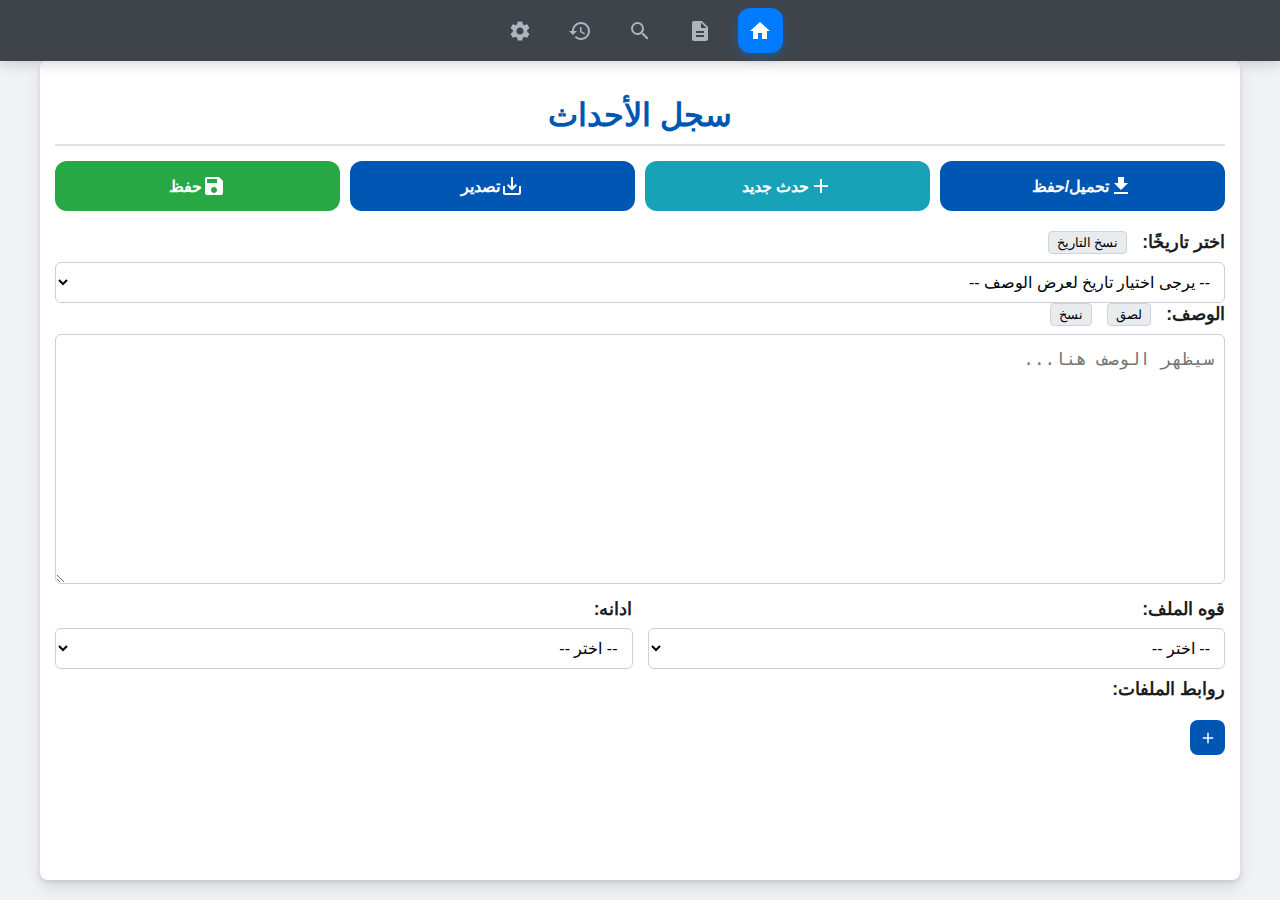
<file: index.html>
<!DOCTYPE html>
<html lang="ar" dir="rtl">

<head>
  <meta charset="UTF-8" />
  <meta name="viewport" content="width=device-width, initial-scale=1.0" />
  <title>عرض سجل الأحداث</title>
  <link rel="stylesheet" href="css/common.css" />
  <link rel="stylesheet" href="css/index.css" />
  <link rel="manifest" href="manifest.json" />
</head>

<body>
  <nav id="main-nav" class="top-nav">
    <a id="nav-home-link" href="index.html" class="nav-button active" title="الرئيسية">
      <svg viewBox="0 0 24 24">
        <path d="M10 20v-6h4v6h5v-8h3L12 3 2 12h3v8z" />
      </svg>
    </a>
    <a id="nav-topics-link" href="topics.html" class="nav-button" title="الموضوعات">
      <svg viewBox="0 0 24 24">
        <path
          d="M14 2H6c-1.1 0-1.99.9-1.99 2L4 20c0 1.1.89 2 1.99 2H18c1.1 0 2-.9 2-2V8l-6-6zm2 16H8v-2h8v2zm0-4H8v-2h8v2zm-3-5V3.5L18.5 9H13z" />
      </svg>
    </a>
    <a id="nav-search-btn" href="search.html" class="nav-button" title="بحث">
      <svg viewBox="0 0 24 24">
        <path
          d="M15.5 14h-.79l-.28-.27A6.471 6.471 0 0 0 16 9.5 6.5 6.5 0 1 0 9.5 16c1.61 0 3.09-.59 4.23-1.57l.27.28v.79l5 4.99L20.49 19l-4.99-5zm-6 0C7.01 14 5 11.99 5 9.5S7.01 5 9.5 5 14 7.01 14 9.5 11.99 14 9.5 14z" />
      </svg>
    </a>
    <a id="nav-timeline-link" href="timeline.html" class="nav-button" title="الخط الزمني">
      <svg viewBox="0 0 24 24">
        <path
          d="M13 3c-4.97 0-9 4.03-9 9H1l3.89 3.89.07.14L9 12H6c0-3.87 3.13-7 7-7s7 3.13 7 7-3.13 7-7 7c-1.93 0-3.68-.79-4.94-2.06l-1.42 1.42C8.27 19.99 10.51 21 13 21c4.97 0 9-4.03 9-9s-4.03-9-9-9zm-1 5v5l4.28 2.54.72-1.21-3.5-2.08V8H12z" />
      </svg>
    </a>
    <a id="nav-settings-link" href="settings.html" class="nav-button" title="الإعدادات">
      <svg viewBox="0 0 24 24">
        <path
          d="M19.14 12.94c.04-.3.06-.61.06-.94 0-.32-.02-.64-.07-.94l2.03-1.58a.49.49 0 0 0 .12-.61l-1.92-3.32a.488.488 0 0 0-.59-.22l-2.39.96c-.5-.38-1.03-.7-1.62-.94l-.36-2.54a.484.484 0 0 0-.48-.41h-3.84c-.24 0-.43.17-.47.41l-.36 2.54c-.59.24-1.13.57-1.62.94l-2.39-.96c-.22-.08-.47 0-.59.22L2.74 8.87c-.12.21-.08.47.12.61l2.03 1.58c-.05.3-.09.63-.09.94s.02.64.07.94l-2.03 1.58a.49.49 0 0 0-.12.61l1.92 3.32c.12.22.37.29.59.22l2.39-.96c.5.38 1.03.7 1.62.94l.36 2.54c.05.24.24.41.48.41h3.84c.24 0 .44-.17.47-.41l.36-2.54c.59-.24 1.13-.56 1.62-.94l2.39.96c.22.08.47 0 .59-.22l1.92-3.32c.12-.22.07-.47-.12-.61l-2.01-1.58zM12 15.6c-1.98 0-3.6-1.62-3.6-3.6s1.62-3.6 3.6-3.6 3.6 1.62 3.6 3.6-1.62 3.6-3.6 3.6z" />
      </svg>
    </a>
  </nav>
  <div id="main-container" class="container">
    <h1 id="main-title">سجل الأحداث</h1>
    <p id="save-status"></p>

    <div id="main-button-group" class="button-group">
      <button id="load-data-btn" class="button icon-btn" title="تحميل وحفظ">
        <svg viewBox="0 0 24 24">
          <path d="M19 9h-4V3H9v6H5l7 7 7-7zM5 18v2h14v-2H5z" />
        </svg>
        <span class="btn-text">تحميل/حفظ</span>
      </button>
      <button id="add-new-event-btn" class="button icon-btn" title="حدث جديد">
        <svg viewBox="0 0 24 24">
          <path d="M19 13h-6v6h-2v-6H5v-2h6V5h2v6h6v2z" />
        </svg>
        <span class="btn-text">حدث جديد</span>
      </button>
      <button id="export-data-btn" class="button icon-btn" title="تصدير">
        <svg viewBox="0 0 24 24">
          <path
            d="M19 12v7H5v-7H3v7c0 1.1.9 2 2 2h14c1.1 0 2-.9 2-2v-7h-2zm-6 .67l2.59-2.58L17 11.5l-5 5-5-5 1.41-1.41L11 12.67V3h2v9.67z" />
        </svg>
        <span class="btn-text">تصدير</span>
      </button>
      <button id="save-changes-btn" class="button icon-btn" title="حفظ التعديلات">
        <svg viewBox="0 0 24 24">
          <path
            d="M17 3H5c-1.11 0-2 .9-2 2v14c0 1.1.89 2 2 2h14c1.1 0 2-.9 2-2V7l-4-4zm-5 16c-1.66 0-3-1.34-3-3s1.34-3 3-3 3 1.34 3 3-1.34 3-3 3zm3-10H5V5h10v4z" />
        </svg>
        <span class="btn-text">حفظ</span>
      </button>
    </div>

    <div id="date-selection-area">
      <div id="date-label-wrapper">
        <div id="date-label-container" class="label-container">
          <label id="date-selector-label" for="date-selector">اختر تاريخًا:</label>
          <button id="copy-date-btn" class="copy-btn">نسخ التاريخ</button>
        </div>
        <select id="date-selector">
          <option value="">-- يرجى اختيار تاريخ لعرض الوصف --</option>
        </select>
      </div>

      <div id="new-date-entry" style="display: none; margin-bottom: 20px">
        <label id="new-date-label" for="new-date-input">أدخل التاريخ الجديد:</label>
        <input type="date" id="new-date-input" />
      </div>
    </div>

    <div id="description-area" class="description-wrapper">
      <div id="description-label-container" class="label-container">
        <label id="description-label" for="description-display">الوصف:</label>
        <button id="paste-description-btn" class="copy-btn">لصق</button>
        <button id="copy-description-btn" class="copy-btn">نسخ</button>
      </div>
      <textarea id="description-display" placeholder="سيظهر الوصف هنا..."></textarea>
      <div id="metadata-area" class="meta-container">
        <div id="meta-row-1" class="meta-row">
          <div id="meta-field-tag" class="meta-field">
            <label id="tag-selector-label" for="tag-selector">قوه الملف:</label>
            <select id="tag-selector">
              <option value="">-- اختر --</option>
            </select>
          </div>
          <div id="meta-field-condemnation" class="meta-field">
            <label id="condemnation-selector-label" for="condemnation-selector">ادانه:</label>
            <select id="condemnation-selector">
              <option value="">-- اختر --</option>
            </select>
          </div>
        </div>
        <div id="condemnation-details-wrapper" style="display: none; margin-bottom: 10px">
          <label id="condemnation-desc-label" for="condemnation-description">وصف الإدانة:</label>
          <textarea id="condemnation-description" rows="3" placeholder="أدخل تفاصيل الإدانة هنا..."></textarea>
        </div>
        <div id="meta-row-links" class="meta-row">
          <div id="meta-field-links" class="meta-field" style="flex-grow: 2">
            <label id="file-links-label">روابط الملفات:</label>
            <div id="file-links-container">
              <!-- Dynamic link inputs will be added here -->
            </div>
            <button type="button" id="add-link-btn" class="button icon-btn small" title="إضافة رابط"
              style="margin-top: 10px;">
              <svg viewBox="0 0 24 24">
                <path d="M19 13h-6v6h-2v-6H5v-2h6V5h2v6h6v2z" />
              </svg>
            </button>
          </div>
        </div>
      </div>
    </div>

    <iframe id="file-viewer" src="about:blank" style="
          display: none;
          width: 100%;
          height: 500px;
          border: 1px solid #ccc;
          border-radius: 6px;
          margin-bottom: 20px;
        "></iframe>
  </div>

  <script src="js/db.js"></script>
  <script src="js/index.js"></script>
  <script src="js/pwa-loader.js"></script>
</body>

</html>
</file>
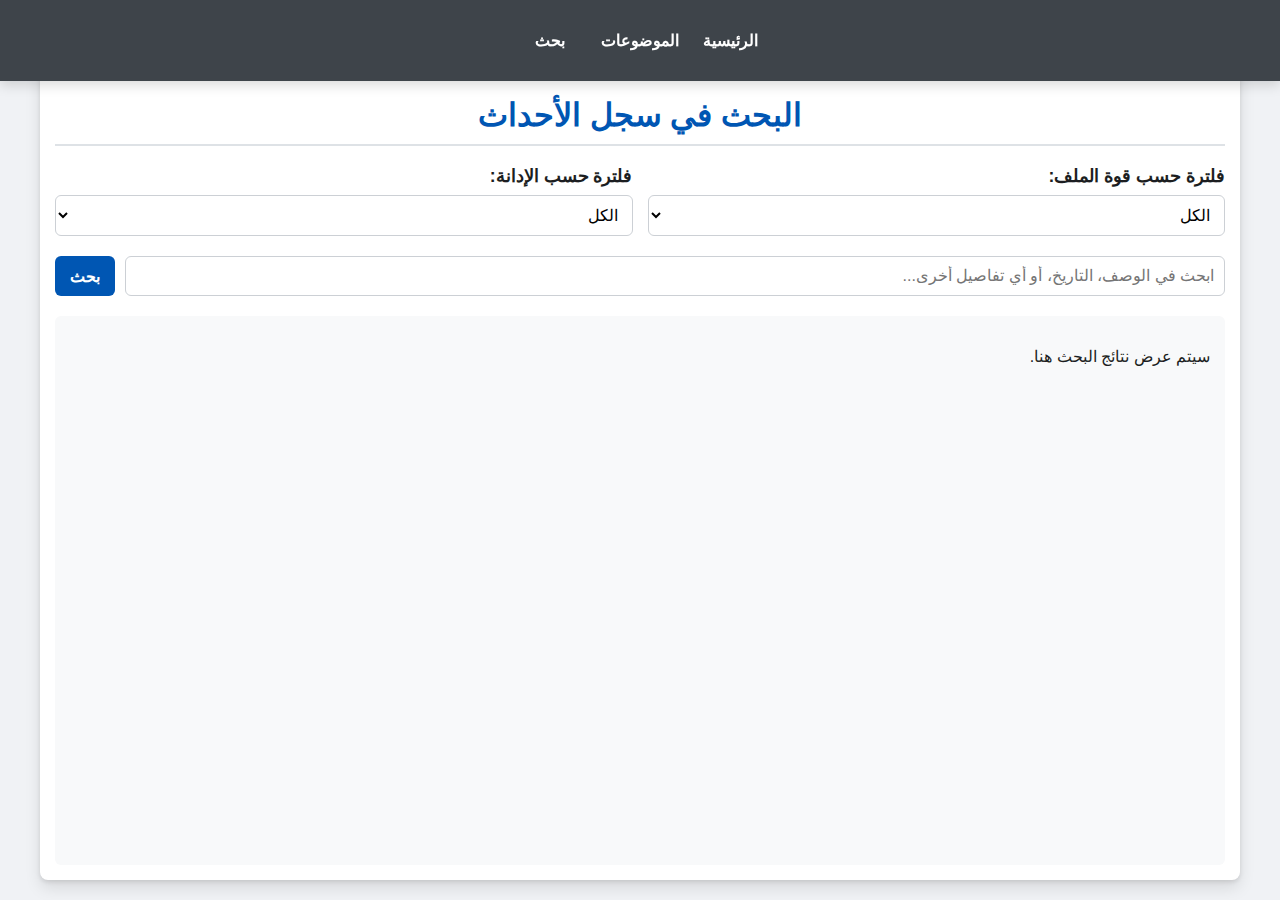
<file: search.html>
<!DOCTYPE html>
<html lang="ar" dir="rtl">

<head>
  <meta charset="UTF-8" />
  <meta name="viewport" content="width=device-width, initial-scale=1.0" />
  <title>صفحة البحث</title>
  <link rel="stylesheet" href="css/common.css" />
  <link rel="stylesheet" href="css/search.css" />
</head>

<body>
  <nav class="top-nav">
    <a href="index.html" id="nav-back-to-main-btn" class="nav-button button">الرئيسية</a>
    <a href="topics.html" class="nav-button button">الموضوعات</a>
    <a href="search.html" class="nav-button button">بحث</a>
  </nav>
  <div class="container">
    <h1>البحث في سجل الأحداث</h1>

    <div class="filters">
      <div class="filter-group">
        <label for="tag-filter">فلترة حسب قوة الملف:</label>
        <select id="tag-filter">
          <option value="">الكل</option>
          <option value="اصلي">اصلي</option>
          <option value="خطر">خطر</option>
          <option value="لا يمكن تجاهله">لا يمكن تجاهله</option>
          <option value="تم تقديمة">تم تقديمة</option>
          <option value="">لا اعرف</option>
        </select>
      </div>
      <div class="filter-group">
        <label for="condemnation-filter">فلترة حسب الإدانة:</label>
        <select id="condemnation-filter">
          <option value="">الكل</option>
          <option value="مدير عام مساعد الصيانة">
            مدير عام مساعد الصيانة
          </option>
          <option value="مدير عام">مدير عام</option>
          <option value="مدير عام و مساعد">مدير عام و مساعد</option>
          <option value="مدير عام مساعد+مقاول">مدير عام مساعد+مقاول</option>
          <option value="مدير عام+مساعد+مقاول">مدير عام+مساعد+مقاول</option>
          <option value="مقاول">مقاول</option>
          <option value="لي">لي</option>
          <option value="لصالحي">لصالحي</option>
        </select>
      </div>
    </div>

    <div class="search-bar">
      <input type="text" id="search-input" placeholder="ابحث في الوصف، التاريخ، أو أي تفاصيل أخرى..." />
      <button id="search-btn" class="button">بحث</button>
    </div>

    <div id="results-info"></div>
    <div id="results-container">
      <p style="padding: 15px">سيتم عرض نتائج البحث هنا.</p>
    </div>
  </div>

  <!-- Scripts -->
  <script src="js/db.js"></script>
  <script src="js/search.js"></script>
</body>

</html>
</file>
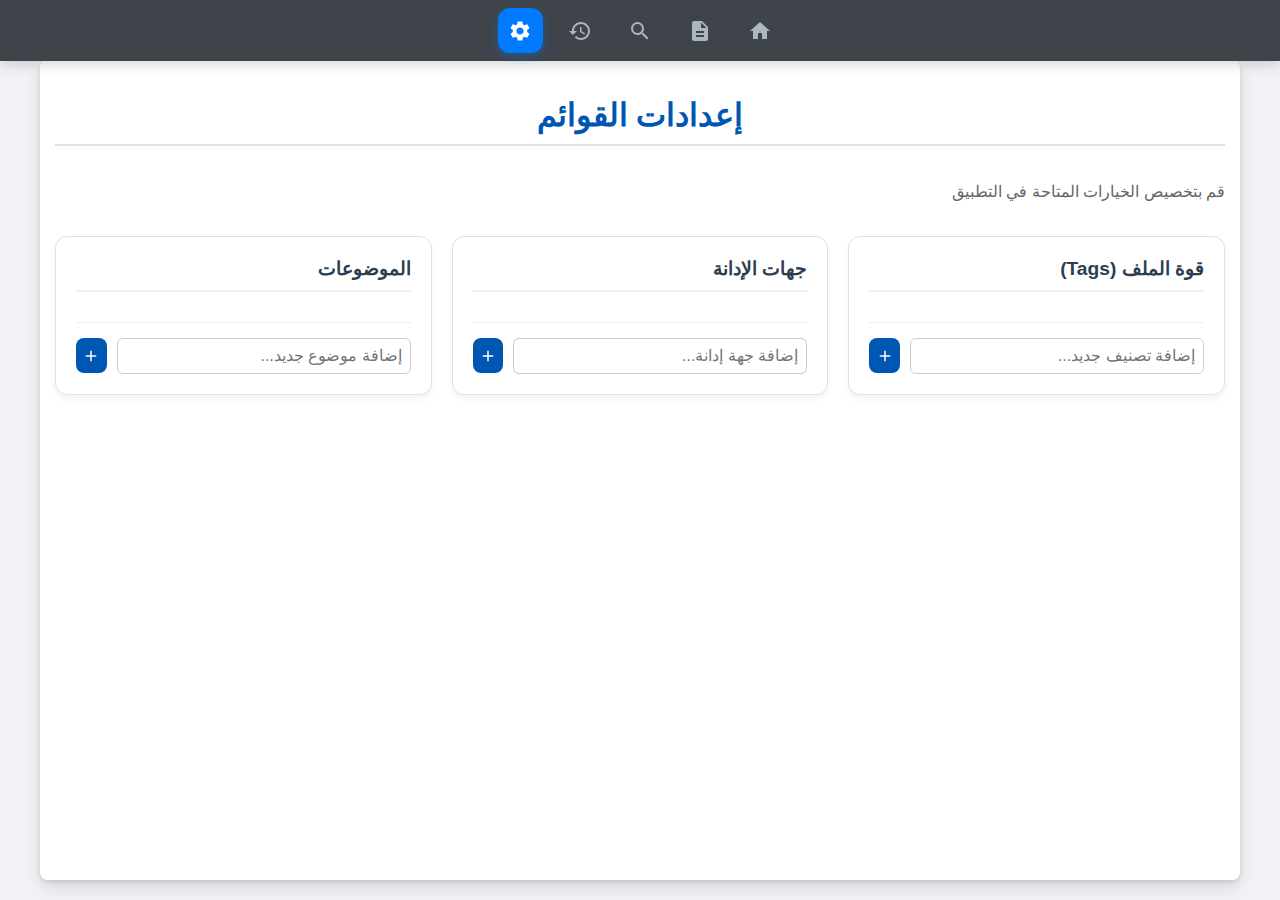
<file: settings.html>
<!DOCTYPE html>
<html lang="ar" dir="rtl">

<head>
    <meta charset="UTF-8" />
    <meta name="viewport" content="width=device-width, initial-scale=1.0" />
    <title>الإعدادات</title>
    <link rel="stylesheet" href="css/common.css" />
    <link rel="stylesheet" href="css/settings.css" />
    <link rel="manifest" href="manifest.json" />
</head>

<body>
    <nav id="settings-nav" class="top-nav">
        <a id="nav-settings-home-link" href="index.html" class="nav-button" title="الرئيسية">
            <svg viewBox="0 0 24 24">
                <path d="M10 20v-6h4v6h5v-8h3L12 3 2 12h3v8z" />
            </svg>
        </a>
        <a id="nav-settings-topics-link" href="topics.html" class="nav-button" title="الموضوعات">
            <svg viewBox="0 0 24 24">
                <path
                    d="M14 2H6c-1.1 0-1.99.9-1.99 2L4 20c0 1.1.89 2 1.99 2H18c1.1 0 2-.9 2-2V8l-6-6zm2 16H8v-2h8v2zm0-4H8v-2h8v2zm-3-5V3.5L18.5 9H13z" />
            </svg>
        </a>
        <a id="nav-settings-search-link" href="search.html" class="nav-button" title="بحث">
            <svg viewBox="0 0 24 24">
                <path
                    d="M15.5 14h-.79l-.28-.27A6.471 6.471 0 0 0 16 9.5 6.5 6.5 0 1 0 9.5 16c1.61 0 3.09-.59 4.23-1.57l.27.28v.79l5 4.99L20.49 19l-4.99-5zm-6 0C7.01 14 5 11.99 5 9.5S7.01 5 9.5 5 14 7.01 14 9.5 11.99 14 9.5 14z" />
            </svg>
        </a>
        <a id="nav-settings-timeline-link" href="timeline.html" class="nav-button" title="الخط الزمني">
            <svg viewBox="0 0 24 24">
                <path
                    d="M13 3c-4.97 0-9 4.03-9 9H1l3.89 3.89.07.14L9 12H6c0-3.87 3.13-7 7-7s7 3.13 7 7-3.13 7-7 7c-1.93 0-3.68-.79-4.94-2.06l-1.42 1.42C8.27 19.99 10.51 21 13 21c4.97 0 9-4.03 9-9s-4.03-9-9-9zm-1 5v5l4.28 2.54.72-1.21-3.5-2.08V8H12z" />
            </svg>
        </a>
        <a id="nav-settings-settings-link" href="settings.html" class="nav-button active" title="الإعدادات">
            <svg viewBox="0 0 24 24">
                <path
                    d="M19.14 12.94c.04-.3.06-.61.06-.94 0-.32-.02-.64-.07-.94l2.03-1.58a.49.49 0 0 0 .12-.61l-1.92-3.32a.488.488 0 0 0-.59-.22l-2.39.96c-.5-.38-1.03-.7-1.62-.94l-.36-2.54a.484.484 0 0 0-.48-.41h-3.84c-.24 0-.43.17-.47.41l-.36 2.54c-.59.24-1.13.57-1.62.94l-2.39-.96c-.22-.08-.47 0-.59.22L2.74 8.87c-.12.21-.08.47.12.61l2.03 1.58c-.05.3-.09.63-.09.94s.02.64.07.94l-2.03 1.58a.49.49 0 0 0-.12.61l1.92 3.32c.12.22.37.29.59.22l2.39-.96c.5.38 1.03.7 1.62.94l.36 2.54c.05.24.24.41.48.41h3.84c.24 0 .44-.17.47-.41l.36-2.54c.59-.24 1.13-.56 1.62-.94l2.39.96c.22.08.47 0 .59-.22l1.92-3.32c.12-.22.07-.47-.12-.61l-2.01-1.58zM12 15.6c-1.98 0-3.6-1.62-3.6-3.6s1.62-3.6 3.6-3.6 3.6 1.62 3.6 3.6-1.62 3.6-3.6 3.6z" />
            </svg>
        </a>
    </nav>

    <div id="settings-main-container" class="container">
        <h1 id="settings-page-title">إعدادات القوائم</h1>
        <p id="settings-subtitle" class="subtitle">قم بتخصيص الخيارات المتاحة في التطبيق</p>
        <p id="save-status"></p>

        <div id="settings-cards-grid" class="settings-grid">
            <!-- بطاقة قوة الملف -->
            <div id="card-tags" class="card">
                <h2 id="card-tags-title">قوة الملف (Tags)</h2>
                <ul id="tags-list" class="items-list">
                    <!-- سيتم الملء بواسطة JS -->
                </ul>
                <div id="add-tag-form" class="add-item-form">
                    <input type="text" id="new-tag-input" placeholder="إضافة تصنيف جديد..." />
                    <button id="add-tag-btn" class="button icon-btn small" title="إضافة">
                        <svg viewBox="0 0 24 24">
                            <path d="M19 13h-6v6h-2v-6H5v-2h6V5h2v6h6v2z" />
                        </svg>
                    </button>
                </div>
            </div>

            <!-- بطاقة الإدانة -->
            <div id="card-condemnations" class="card">
                <h2 id="card-condemnations-title">جهات الإدانة</h2>
                <ul id="condemnations-list" class="items-list">
                    <!-- سيتم الملء بواسطة JS -->
                </ul>
                <div id="add-condemnation-form" class="add-item-form">
                    <input type="text" id="new-condemnation-input" placeholder="إضافة جهة إدانة..." />
                    <button id="add-condemnation-btn" class="button icon-btn small" title="إضافة">
                        <svg viewBox="0 0 24 24">
                            <path d="M19 13h-6v6h-2v-6H5v-2h6V5h2v6h6v2z" />
                        </svg>
                    </button>
                </div>
            </div>

            <!-- بطاقة الموضوعات -->
            <div id="card-topics" class="card">
                <h2 id="card-topics-title">الموضوعات</h2>
                <ul id="topics-list" class="items-list">
                    <!-- سيتم الملء بواسطة JS -->
                </ul>
                <div id="add-topic-form" class="add-item-form">
                    <input type="text" id="new-topic-input" placeholder="إضافة موضوع جديد..." />
                    <button id="add-topic-btn" class="button icon-btn small" title="إضافة">
                        <svg viewBox="0 0 24 24">
                            <path d="M19 13h-6v6h-2v-6H5v-2h6V5h2v6h6v2z" />
                        </svg>
                    </button>
                </div>
            </div>
        </div>
    </div>

    <script src="js/db.js"></script>
    <script src="js/settings.js"></script>
    <script src="js/pwa-loader.js"></script>
</body>

</html>
</file>
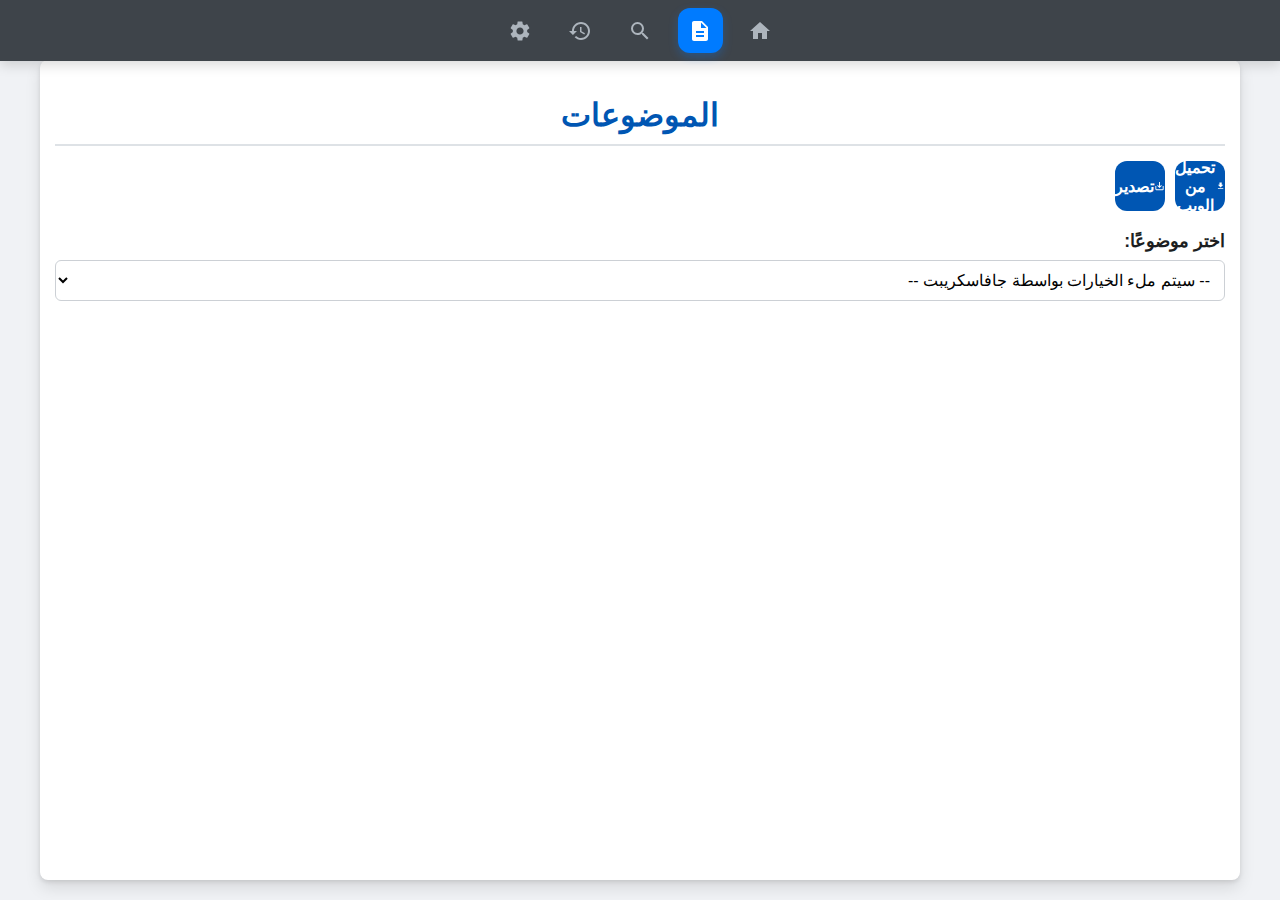
<file: topics.html>
<!DOCTYPE html>
<html lang="ar" dir="rtl">

<head>
  <meta charset="UTF-8" />
  <meta name="viewport" content="width=device-width, initial-scale=1.0" />
  <title>صفحة الموضوعات</title>
  <link rel="stylesheet" href="css/common.css" />
  <link rel="stylesheet" href="css/topics.css" />
  <link rel="manifest" href="manifest.json" />
</head>

<body>
  <nav id="topics-nav" class="top-nav">
    <a id="nav-topics-home-link" href="index.html" class="nav-button" title="الرئيسية">
      <svg viewBox="0 0 24 24">
        <path d="M10 20v-6h4v6h5v-8h3L12 3 2 12h3v8z" />
      </svg>
    </a>
    <a id="nav-topics-topics-link" href="topics.html" class="nav-button active" title="الموضوعات">
      <svg viewBox="0 0 24 24">
        <path
          d="M14 2H6c-1.1 0-1.99.9-1.99 2L4 20c0 1.1.89 2 1.99 2H18c1.1 0 2-.9 2-2V8l-6-6zm2 16H8v-2h8v2zm0-4H8v-2h8v2zm-3-5V3.5L18.5 9H13z" />
      </svg>
    </a>
    <a id="nav-topics-search-link" href="search.html" class="nav-button" title="بحث">
      <svg viewBox="0 0 24 24">
        <path
          d="M15.5 14h-.79l-.28-.27A6.471 6.471 0 0 0 16 9.5 6.5 6.5 0 1 0 9.5 16c1.61 0 3.09-.59 4.23-1.57l.27.28v.79l5 4.99L20.49 19l-4.99-5zm-6 0C7.01 14 5 11.99 5 9.5S7.01 5 9.5 5 14 7.01 14 9.5 11.99 14 9.5 14z" />
      </svg>
    </a>
    <a id="nav-topics-timeline-link" href="timeline.html" class="nav-button" title="الخط الزمني">
      <svg viewBox="0 0 24 24">
        <path
          d="M13 3c-4.97 0-9 4.03-9 9H1l3.89 3.89.07.14L9 12H6c0-3.87 3.13-7 7-7s7 3.13 7 7-3.13 7-7 7c-1.93 0-3.68-.79-4.94-2.06l-1.42 1.42C8.27 19.99 10.51 21 13 21c4.97 0 9-4.03 9-9s-4.03-9-9-9zm-1 5v5l4.28 2.54.72-1.21-3.5-2.08V8H12z" />
      </svg>
    </a>
    <a id="nav-topics-settings-link" href="settings.html" class="nav-button" title="الإعدادات">
      <svg viewBox="0 0 24 24">
        <path
          d="M19.14 12.94c.04-.3.06-.61.06-.94 0-.32-.02-.64-.07-.94l2.03-1.58a.49.49 0 0 0 .12-.61l-1.92-3.32a.488.488 0 0 0-.59-.22l-2.39.96c-.5-.38-1.03-.7-1.62-.94l-.36-2.54a.484.484 0 0 0-.48-.41h-3.84c-.24 0-.43.17-.47.41l-.36 2.54c-.59.24-1.13.57-1.62.94l-2.39-.96c-.22-.08-.47 0-.59.22L2.74 8.87c-.12.21-.08.47.12.61l2.03 1.58c-.05.3-.09.63-.09.94s.02.64.07.94l-2.03 1.58a.49.49 0 0 0-.12.61l1.92 3.32c.12.22.37.29.59.22l2.39-.96c.5.38 1.03.7 1.62.94l.36 2.54c.05.24.24.41.48.41h3.84c.24 0 .44-.17.47-.41l.36-2.54c.59-.24 1.13-.56 1.62-.94l2.39.96c.22.08.47 0 .59-.22l1.92-3.32c.12-.22.07-.47-.12-.61l-2.01-1.58zM12 15.6c-1.98 0-3.6-1.62-3.6-3.6s1.62-3.6 3.6-3.6 3.6 1.62 3.6 3.6-1.62 3.6-3.6 3.6z" />
      </svg>
    </a>
  </nav>
  <div id="topics-main-container" class="container">
    <h1 id="topics-page-title">الموضوعات</h1>
    <p id="save-status"></p>

    <div id="topics-button-group" class="button-group">
      <button id="load-topics-btn" class="button icon-btn" title="تحميل وحفظ">
        <svg viewBox="0 0 24 24">
          <path d="M19 9h-4V3H9v6H5l7 7 7-7zM5 18v2h14v-2H5z" />
        </svg>
        <span class="btn-text">تحميل من الويب</span>
      </button>
      <button id="export-topics-btn" class="button icon-btn" title="تصدير">
        <svg id="svg-export-icon" viewBox="0 0 24 24">
          <path
            d="M19 12v7H5v-7H3v7c0 1.1.9 2 2 2h14c1.1 0 2-.9 2-2v-7h-2zm-6 .67l2.59-2.58L17 11.5l-5 5-5-5 1.41-1.41L11 12.67V3h2v9.67z" />
        </svg>
        <span id="btn-text-export" class="btn-text">تصدير</span>
      </button>
    </div>

    <div id="topics-selector-wrapper">
      <label id="topic-selector-label" for="topic-selector">اختر موضوعًا:</label>
      <select id="topic-selector" name="topic-selector">
        <option id="topic-option-default" value="">-- سيتم ملء الخيارات بواسطة جافاسكريبت --</option>
      </select>
    </div>

    <!-- حاوية المحرر الاحترافي New Editor Container -->
    <div id="editor-container"></div>
  </div>

  <!-- CodeMirror 5 Core -->
  <link rel="stylesheet" href="https://unpkg.com/codemirror@5.65.13/lib/codemirror.css">
  <script src="https://unpkg.com/codemirror@5.65.13/lib/codemirror.js"></script>

  <!-- Addons -->
  <script src="https://unpkg.com/codemirror@5.65.13/addon/mode/overlay.js"></script>
  <script src="https://unpkg.com/codemirror@5.65.13/addon/selection/active-line.js"></script>
  <script src="https://unpkg.com/codemirror@5.65.13/addon/display/placeholder.js"></script>

  <script src="js/db.js"></script>
  <script src="js/topics.js"></script>
  <script src="js/pwa-loader.js"></script>
</body>

</html>
</file>
<file: css/common.css>
/* تنسيقات عامة ومشتركة لجميع الصفحات */
body {
  font-family: "Tahoma", "Segoe UI", sans-serif;
  background-color: #f0f2f5;
  color: #1c1e21;
  margin: 0;
  padding-top: 60px;
  /* لإعطاء مساحة لشريط التنقل الثابت */
}

.container {
  background-color: #ffffff;
  padding: 15px;
  border-radius: 8px;
  box-shadow: 0 2px 4px rgba(0, 0, 0, 0.1), 0 8px 16px rgba(0, 0, 0, 0.1);
  width: 95%;
  max-width: 1200px;
  min-height: calc(100vh - 80px);
  margin: 0 auto 20px;
  box-sizing: border-box;
  display: flex;
  flex-direction: column;
}

h1 {
  text-align: center;
  color: #0056b3;
  margin-bottom: 20px;
  border-bottom: 2px solid #dee2e6;
  padding-bottom: 10px;
}

label {
  font-weight: bold;
  font-size: 1.1em;
  margin-bottom: 8px;
  display: block;
}

/* عناصر الإدخال العامة */
select,
textarea,
input[type="text"],
input[type="date"] {
  width: 100%;
  padding: 10px;
  border-radius: 6px;
  border: 1px solid #ccd0d5;
  font-size: 1em;
  box-sizing: border-box;
  transition: border-color 0.2s;
  background-color: #ffffff;
}

select:focus,
textarea:focus,
input[type="text"]:focus,
input[type="date"]:focus {
  border-color: #0056b3;
  outline: none;
}

/* الأزرار */
.button-group {
  display: flex;
  flex-wrap: wrap;
  gap: 10px;
  margin-bottom: 20px;
}

.button {
  padding: 10px 15px;
  font-size: 1em;
  font-weight: bold;
  color: white;
  background-color: #0056b3;
  border: none;
  border-radius: 6px;
  cursor: pointer;
  transition: background-color 0.2s;
  text-decoration: none;
  /* للروابط التي تشبه الأزرار */
  display: inline-block;
  /* للروابط */
}

.button:hover {
  background-color: #004494;
}

.icon-btn {
  display: inline-flex !important;
  align-items: center;
  justify-content: center;
  width: 50px;
  height: 50px;
  padding: 0 !important;
  border-radius: 12px !important;
  position: relative;
}

.icon-btn svg {
  width: 24px;
  height: 24px;
  fill: white;
}

/* Tooltip for icon buttons */
.icon-btn::after {
  content: attr(title);
  position: absolute;
  top: -40px;
  left: 50%;
  transform: translateX(-50%);
  background: #333;
  color: white;
  padding: 5px 12px;
  border-radius: 6px;
  font-size: 14px;
  opacity: 0;
  visibility: hidden;
  transition: all 0.3s;
  white-space: nowrap;
  pointer-events: none;
  z-index: 100;
}

.icon-btn:hover::after {
  opacity: 1;
  visibility: visible;
  top: -45px;
}

.icon-btn.small {
  width: 35px;
  height: 35px;
  border-radius: 8px !important;
}

.icon-btn.small svg {
  width: 18px;
  height: 18px;
}

/* شريط التنقل العلوي */
.top-nav {
  background-color: rgba(52, 58, 64, 0.95);
  backdrop-filter: blur(10px);
  padding: 8px 0;
  text-align: center;
  position: fixed;
  top: 0;
  right: 0;
  left: 0;
  z-index: 1000;
  box-shadow: 0 4px 12px rgba(0, 0, 0, 0.15);
  display: flex;
  justify-content: center;
  align-items: center;
  gap: 15px;
}

.nav-button {
  width: 45px;
  height: 45px;
  display: flex;
  align-items: center;
  justify-content: center;
  border-radius: 12px;
  transition: all 0.3s cubic-bezier(0.4, 0, 0.2, 1);
  position: relative;
  background: transparent;
}

.nav-button svg {
  width: 24px;
  height: 24px;
  fill: #adb5bd;
  transition: fill 0.3s;
}

.nav-button:hover {
  background-color: rgba(255, 255, 255, 0.1);
  transform: translateY(-2px);
}

.nav-button:hover svg {
  fill: #ffffff;
}

.nav-button.active {
  background-color: #007bff;
  box-shadow: 0 4px 10px rgba(0, 123, 255, 0.3);
}

.nav-button.active svg {
  fill: #ffffff;
}

/* Tooltip (إظهار اسم الصفحة عند الحوم بالماوس) */
.nav-button::after {
  content: attr(title);
  position: absolute;
  top: 55px;
  background: #333;
  color: white;
  padding: 4px 10px;
  border-radius: 4px;
  font-size: 12px;
  opacity: 0;
  visibility: hidden;
  transition: opacity 0.3s;
  white-space: nowrap;
  pointer-events: none;
  z-index: 1001;
}

.nav-button:hover::after {
  opacity: 1;
  visibility: visible;
}

/* التجاوب مع مختلف الشاشات */
@media screen and (max-width: 480px) {
  .top-nav {
    gap: 8px;
    padding: 10px 0;
  }

  .nav-button {
    width: 40px;
    height: 40px;
  }

  .nav-button svg {
    width: 20px;
    height: 20px;
  }
}

/* رسالة حالة الحفظ */
#save-status {
  text-align: center;
  color: #28a745;
  font-weight: bold;
  margin-top: -15px;
  margin-bottom: 10px;
  opacity: 0;
  transition: opacity 0.5s ease-in-out;
}
</file>
<file: css/index.css>
/* تنسيقات خاصة بصفحة الرئيسية */

.description-wrapper {
    flex-grow: 1;
    display: flex;
    flex-direction: column;
}

textarea {
    resize: vertical;
    background-color: #ffffff;
    line-height: 1.6;
    font-size: clamp(1em, 1.5vw, 1.1em);
    flex-grow: 1;
    margin-bottom: 15px;
    min-height: 250px;
}

.meta-row {
    display: flex;
    gap: 15px;
    margin-bottom: 10px;
}

.meta-container {
    flex-grow: 1;
    display: flex;
    flex-direction: column;
}

.meta-field {
    flex: 1;
    min-width: 150px;
}

/* الأزرار الخاصة */
#save-changes-btn {
    background-color: #28a745;
    display: none;
}

#save-changes-btn:hover {
    background-color: #218838;
}

#add-new-event-btn {
    background-color: #17a2b8;
}

#add-new-event-btn:hover {
    background-color: #138496;
}

.button {
    flex-grow: 1;
    /* مشاركة المساحة بالتساوي في مجموعة الأزرار */
}

/* روابط الملفات */
.link-input-group {
    display: flex;
    gap: 10px;
    margin-bottom: 5px;
}

.link-input-group button.active {
    background-color: #0056b3;
    color: white;
}

#file-links-container {
    margin-bottom: 10px;
}

/* أزرار النسخ والعناوين */
.label-container {
    display: flex;
    align-items: center;
    justify-content: flex-start;
    margin-bottom: 8px;
    gap: 15px;
}

.label-container label {
    margin-bottom: 0;
}

.copy-btn {
    background-color: #e9ecef;
    border: 1px solid #ced4da;
    padding: 3px 8px;
    font-size: 0.8em;
    border-radius: 4px;
    cursor: pointer;
    transition: background-color 0.2s;
}

.copy-btn:hover {
    background-color: #dee2e6;
}

/* عارض الملفات */
#file-viewer {
    display: none;
    width: 100%;
    height: 500px;
    border: 1px solid #ccc;
    border-radius: 6px;
    margin-bottom: 20px;
}

/* Media Query */
@media (max-width: 600px) {
    .meta-row {
        flex-direction: column;
        gap: 10px;
    }

    h1 {
        font-size: 1.5em;
    }
}
</file>
<file: css/search.css>
/* تنسيقات خاصة بصفحة البحث */

.filters {
    display: flex;
    gap: 15px;
    margin-bottom: 20px;
    flex-wrap: wrap;
}

.filter-group {
    flex: 1;
    min-width: 200px;
}

.search-bar {
    display: flex;
    gap: 10px;
    margin-bottom: 20px;
}

input[type="text"] {
    flex-grow: 1;
    padding: 10px;
    border-radius: 6px;
    border: 1px solid #ccd0d5;
    font-size: 1em;
    box-sizing: border-box;
}

select {
    background-color: white;
    /* تأكيد الخلفية البيضاء */
}

/* زر العودة (إذا تم استخدامه خارج الناف بار) */
#back-to-main-btn {
    background-color: #6c757d;
}

#back-to-main-btn:hover {
    background-color: #5a6268;
}

#results-container {
    flex-grow: 1;
    background-color: #f8f9fa;
    min-height: 200px;
    /* ضمان ارتفاع أدنى */
    border-radius: 6px;
}

.result-item {
    padding: 10px;
    border-bottom: 1px solid #e9ecef;
    display: flex;
    flex-wrap: wrap;
    justify-content: space-between;
    align-items: center;
    gap: 10px;
}

.result-item:last-child {
    border-bottom: none;
}

.go-to-event-btn {
    background-color: #17a2b8;
    padding: 5px 10px;
    font-size: 0.9em;
    flex-shrink: 0;
}

.go-to-event-btn:hover {
    background-color: #138496;
}

.result-meta {
    display: flex;
    gap: 20px;
    font-size: 0.9em;
    color: #606770;
    width: 100%;
    margin-top: 8px;
}

.result-meta span {
    font-weight: bold;
    color: #444950;
}

#results-info {
    margin-bottom: 10px;
    font-weight: bold;
    color: #0056b3;
    padding: 5px;
    background-color: #e7f3ff;
    border-radius: 4px;
    text-align: center;
    display: none;
}

.result-item .date {
    font-weight: bold;
    color: #0056b3;
}

.result-item .description {
    margin-top: 5px;
    white-space: pre-wrap;
    flex-basis: 100%;
}

mark {
    background-color: #ffeb3b;
    padding: 0 2px;
}
</file>
<file: css/settings.css>
/* Modern Settings Styles */
.settings-grid {
    display: grid;
    grid-template-columns: repeat(auto-fit, minmax(300px, 1fr));
    gap: 20px;
    margin-top: 20px;
}

.card {
    background: white;
    padding: 20px;
    border-radius: 12px;
    box-shadow: 0 4px 6px rgba(0, 0, 0, 0.05);
    border: 1px solid #e1e1e1;
    display: flex;
    flex-direction: column;
}

.card h2 {
    margin-top: 0;
    font-size: 1.2rem;
    color: #2c3e50;
    border-bottom: 2px solid #f0f0f0;
    padding-bottom: 10px;
    margin-bottom: 15px;
}

.items-list {
    list-style: none;
    padding: 0;
    margin: 0;
    flex-grow: 1;
    max-height: 300px;
    overflow-y: auto;
}

.items-list li {
    display: flex;
    justify-content: space-between;
    align-items: center;
    padding: 8px 10px;
    border-bottom: 1px solid #f5f5f5;
    transition: background 0.2s;
}

.items-list li:hover {
    background-color: #f9f9f9;
}

.items-list li span {
    font-weight: 500;
    color: #444;
}

.delete-btn {
    background: none;
    border: none;
    color: #ff4d4d;
    cursor: pointer;
    font-size: 1.2rem;
    padding: 0 5px;
    opacity: 0.7;
    transition: opacity 0.2s;
}

.delete-btn:hover {
    opacity: 1;
}

.add-item-form {
    display: flex;
    gap: 10px;
    margin-top: 15px;
    padding-top: 15px;
    border-top: 1px solid #eee;
}

.add-item-form input {
    flex-grow: 1;
    padding: 8px;
    border: 1px solid #ccc;
    border-radius: 6px;
}

.button.small {
    padding: 8px 15px;
    font-size: 0.9rem;
}

.subtitle {
    color: #666;
    margin-bottom: 20px;
}

/* Scrollbar styling for lists */
.items-list::-webkit-scrollbar {
    width: 6px;
}

.items-list::-webkit-scrollbar-track {
    background: #f1f1f1;
}

.items-list::-webkit-scrollbar-thumb {
    background: #ccc;
    border-radius: 3px;
}

.items-list::-webkit-scrollbar-thumb:hover {
    background: #bbb;
}
</file>
<file: css/topics.css>
/* تنسيقات خاصة بصفحة الموضوعات */

textarea {
    width: 100%;
    min-height: 300px;
    padding: 10px;
    border-radius: 6px;
    border: 1px solid #ccd0d5;
    font-size: 1em;
    box-sizing: border-box;
    resize: vertical;
    margin-top: 15px;
    line-height: 1.6;
}

/* حاوية المحرر الجديدة */
.editor-wrapper {
    position: relative;
    margin-top: 15px;
    width: 100%;
    min-height: 300px;
    font-size: 1em;
    line-height: 1.6;
}

.editor-wrapper>textarea,
.editor-wrapper>#highlighter {
    margin: 0;
    padding: 10px;
    border-radius: 6px;
    border: 1px solid #ccd0d5;
    font: inherit;
    letter-spacing: inherit;
    position: absolute;
    top: 0;
    left: 0;
    width: 100%;
    min-height: 300px;
    box-sizing: border-box;
    white-space: pre-wrap;
    word-wrap: break-word;
    resize: none;
    /* يتم التحكم به من خلال textarea */
}

.editor-wrapper>textarea {
    z-index: 1;
    background-color: transparent;
    color: #1c1e21;
    position: relative;
    /* لضمان عمل z-index */
}

.editor-wrapper>#highlighter {
    z-index: 2;
    background-color: transparent;
    pointer-events: none;
    /* يسمح للنقرات بالمرور للتكست أريا */
    color: transparent;
}

.editor-wrapper #highlighter .date-highlight {
    background-color: rgba(255, 251, 221, 0.5);
    /* تظليل شبه شفاف */
    color: transparent;
    border-bottom: 2px solid #ffc107;
    /* إضافة خط تحت التاريخ لتمييزه */
    border-radius: 2px;
    pointer-events: auto;
    /* يجعل التاريخ قابلاً للنقر */
    cursor: pointer;
}
</file>
